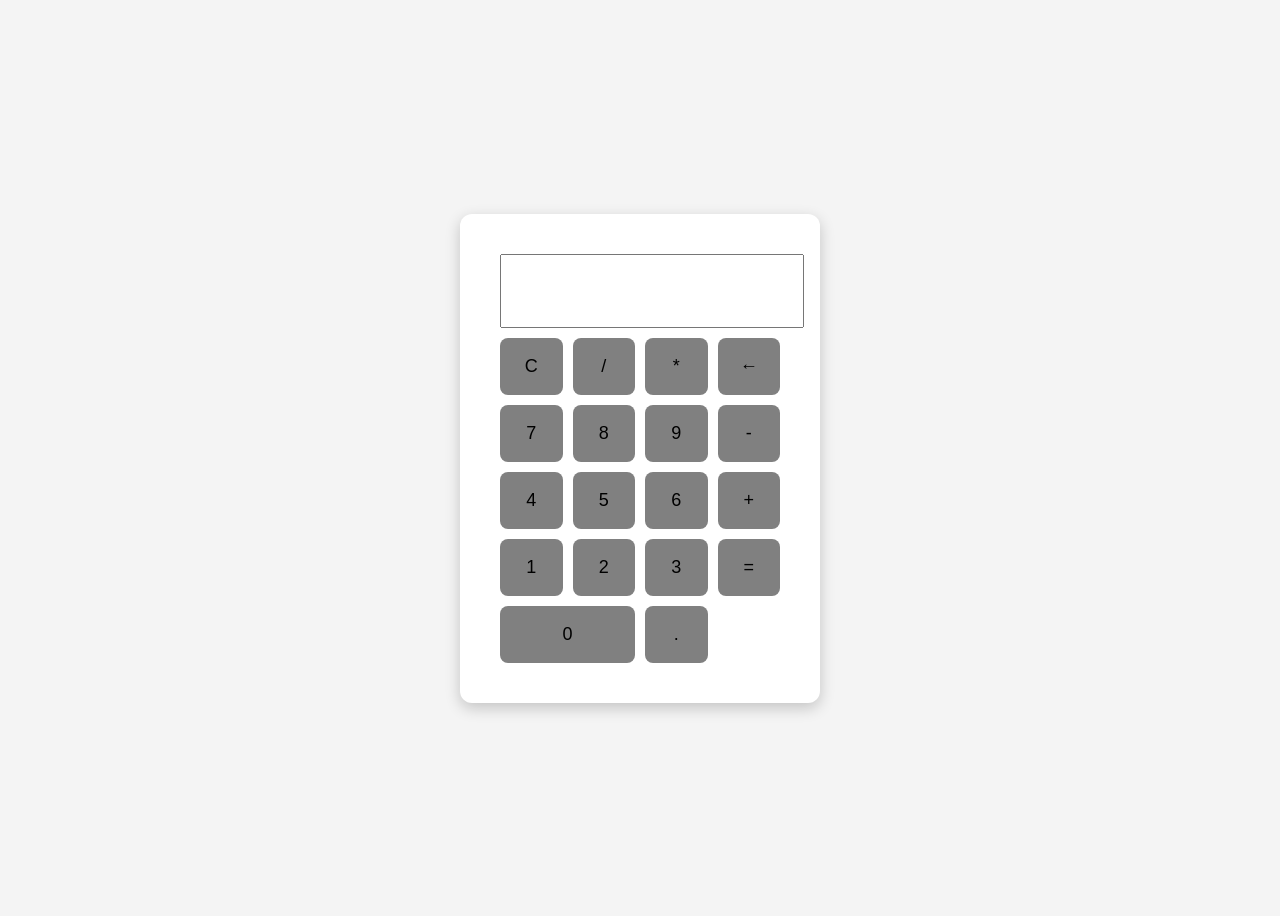
<file: Calculator application/index.html>
<!DOCTYPE html>
<html lang="en">
<head>
  <meta charset="UTF-8">
  <title>Keyboard Calculator</title>
  <link rel="stylesheet" href="style.css">
</head>
<body>

<div class="calculator">
  <input type="text" id="display" readonly />

  <div class="buttons">
    <button onclick="clearDisplay()">C</button>
    <button onclick="appendValue('/')">/</button>
    <button onclick="appendValue('*')">*</button>
    <button onclick="deleteLast()">←</button>

    <button onclick="appendValue('7')">7</button>
    <button onclick="appendValue('8')">8</button>
    <button onclick="appendValue('9')">9</button>
    <button onclick="appendValue('-')">-</button>

    <button onclick="appendValue('4')">4</button>
    <button onclick="appendValue('5')">5</button>
    <button onclick="appendValue('6')">6</button>
    <button onclick="appendValue('+')">+</button>

    <button onclick="appendValue('1')">1</button>
    <button onclick="appendValue('2')">2</button>
    <button onclick="appendValue('3')">3</button>
    <button onclick="calculate()">=</button>

    <button class="zero" onclick="appendValue('0')">0</button>
    <button onclick="appendValue('.')">.</button>
  </div>
</div>

<script src="./script.js"></script>
</body>
</html>
</file>
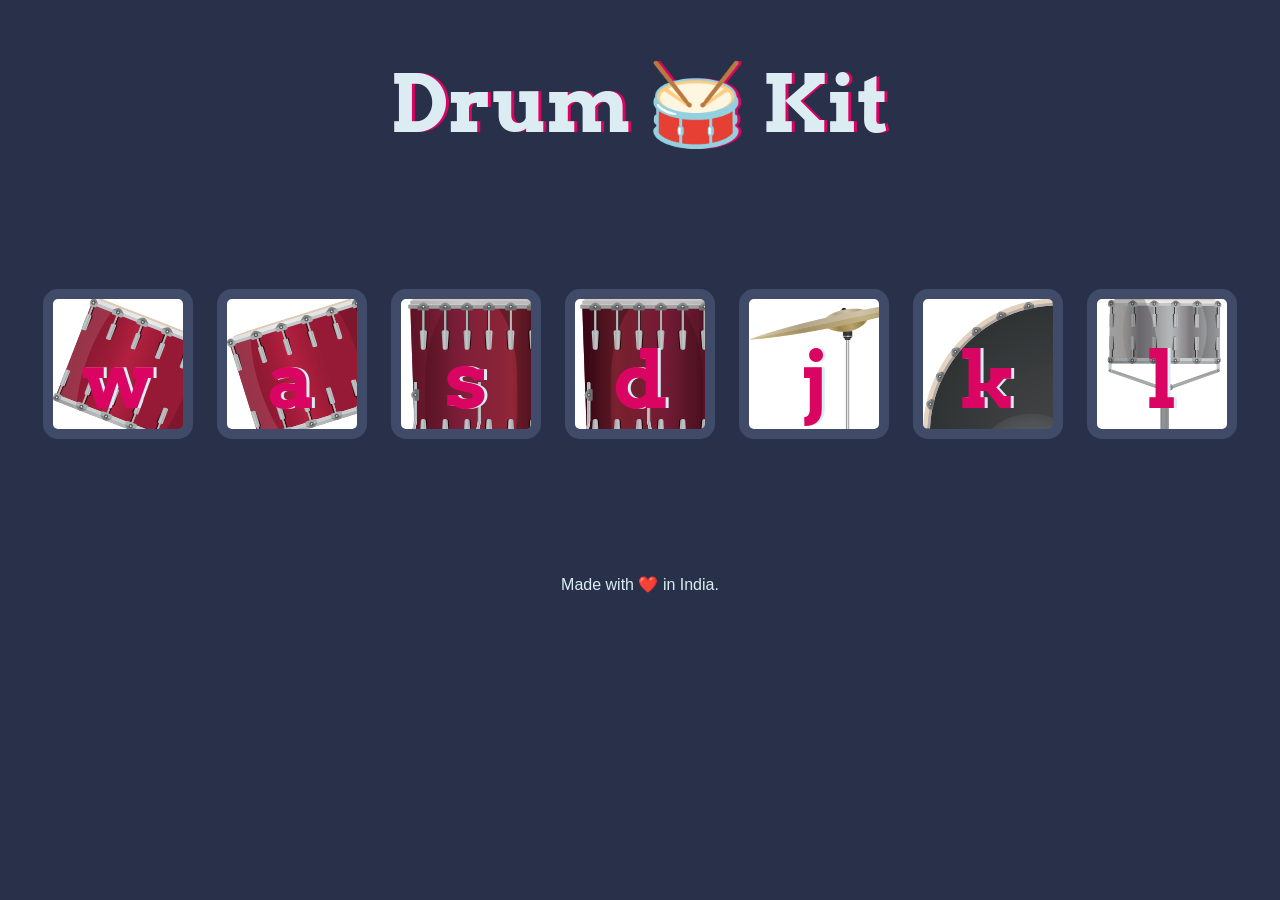
<file: Drum Kit Starting Files/index.html>
<!DOCTYPE html>
<html lang="en" dir="ltr">

<head>
  <meta charset="utf-8">
  <title>Drum Kit</title>
  <link rel="stylesheet" href="styles.css">
  <link href="https://fonts.googleapis.com/css?family=Arvo" rel="stylesheet">
</head>

<body>

  <h1 id="title">Drum 🥁 Kit</h1>
  <div class="set">
    <button class="w drum">w</button>
    <button class="a drum">a</button>
    <button class="s drum">s</button>
    <button class="d drum">d</button>
    <button class="j drum">j</button>
    <button class="k drum">k</button>
    <button class="l drum">l</button>
  </div>


  <footer>
    Made with ❤️ in India.
  </footer>
  <script src="index.js"></script>
</body>

</html>
</file>
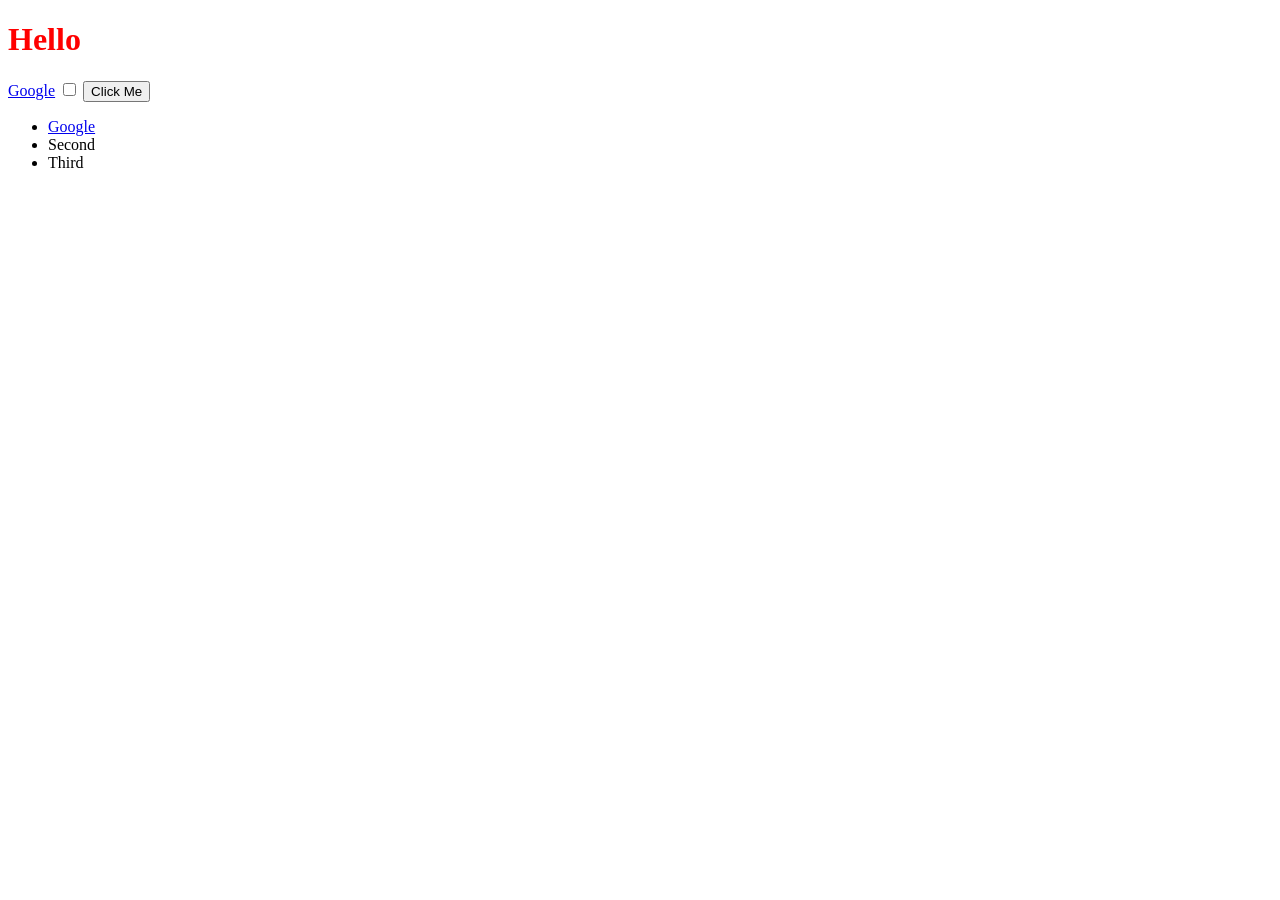
<file: DOM Challenge Starting Files/DOM Challenge Starting Files/index.html>
<!DOCTYPE html>
<html lang="en" dir="ltr">
  <head>
    <meta charset="utf-8">
    <title>My Website</title>
    <link rel="stylesheet" href="styles.css">

  </head>
  <body>

    <h1 id="title">Hello</h1>
    <a href="https://www.google.com">Google</a>
    <input type="checkbox">

    <button class="btn">Click Me</button>

    <ul id="list">
      <li class="item">
        <a href="https://www.google.com">Google</a>
      </li>
      <li class="item">Second</li>
      <li class="item">Third</li>
    </ul>

  </body>
  <footer>
    
  </footer>

</html>
</file>
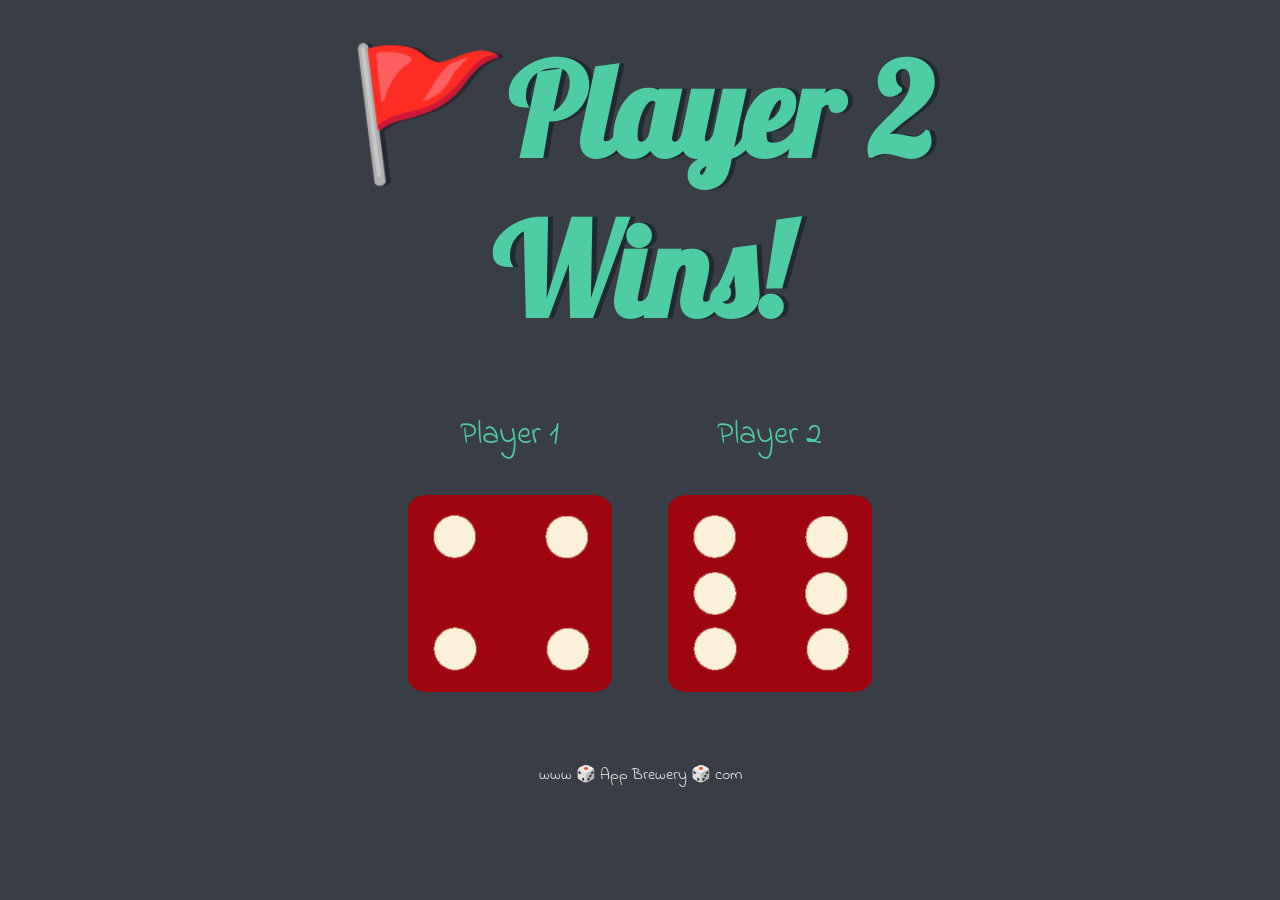
<file: Dicee+Challenge+-+Starting+Files/dicee.html>
<!DOCTYPE html>
<html lang="en" dir="ltr">
  <head>
    <meta charset="utf-8" />
    <title>Dicee</title>
    <link rel="stylesheet" href="styles.css" />
    <link
      href="https://fonts.googleapis.com/css?family=Indie+Flower|Lobster"
      rel="stylesheet"
    />
  </head>
  <body>
    <div class="container">
      <h1>Refresh Me</h1>

      <div class="dice">
        <p>Player 1</p>
        <img class="img1" src="./images/dice6.png"alt="dice6_img"/>
      </div>

      <div class="dice">
        <p>Player 2</p>
        <img class="img2" src="./images/dice6.png" alt="dice6_img" />
      </div>
    </div>

    <footer>www 🎲 App Brewery 🎲 com</footer>
    <script src="./index.js"></script>
  </body>
</html>




<!-- TODO's:

1. Create a new Javascript file called index.js and link to it from the index.html file.
2. In the Dicee project, there is a folder called images, add the images of dice6.png as the source to both of the <img> elements.
3. Inside index.js, create a new variable called randomNumber1 then set the value of this variable to a random number between 1 and 6. Test it out in the console to make sure it works as expected.
4. Use the random number you created in the last step to pick out a random dice image between dice1.png to dice 6.png then place this image inside the left <img> element.
5. Do the same for the right hand side image element.
6. Change the text in the h1, (which currently says Refresh Me) to show which user won or if there was a draw depending on the dice values of player 1 (left) and player 2 (right). -->
</file>
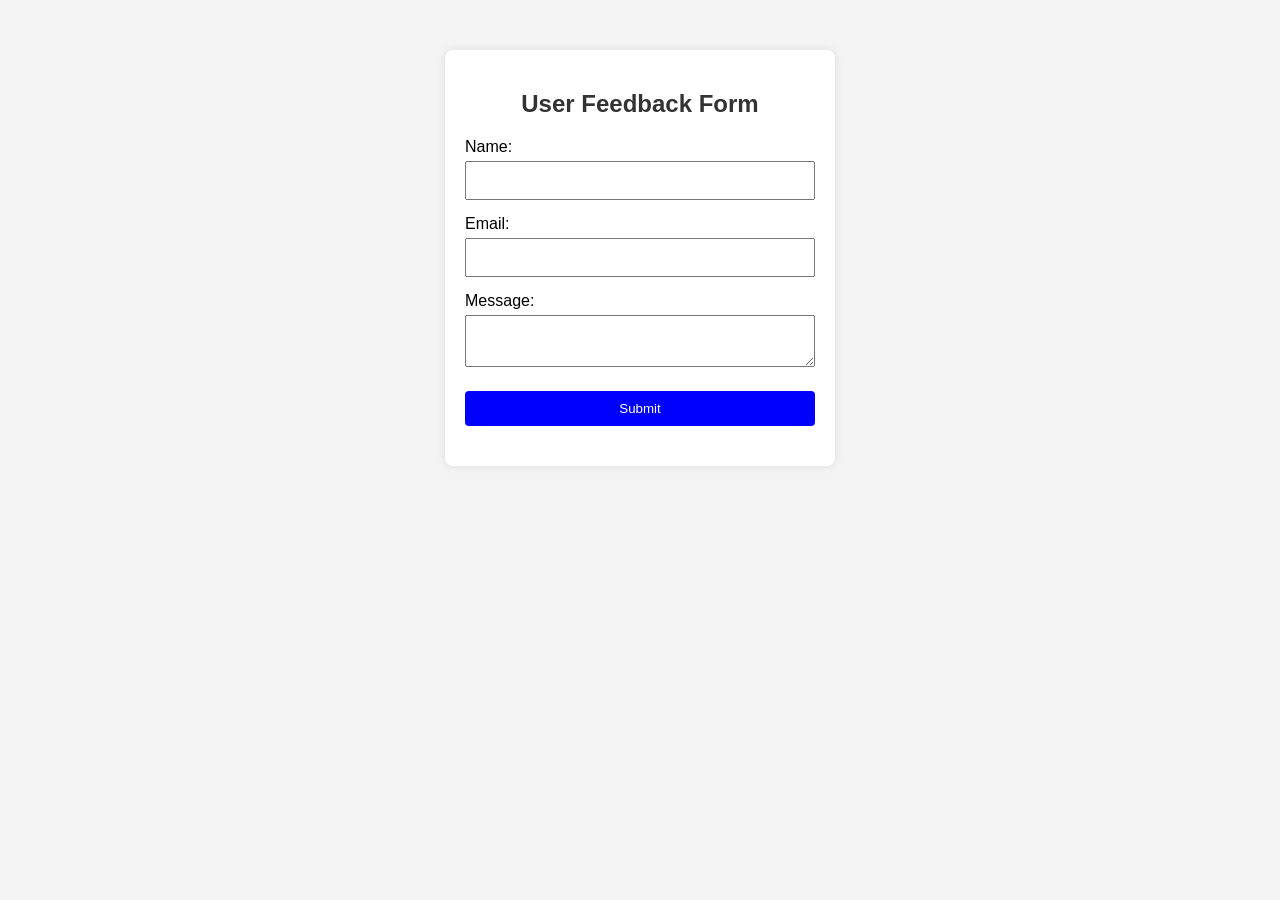
<file: formlocalstorage/formstorage.html>
<!-- index.html -->
<!DOCTYPE html>
<html lang="en">
<head>
<meta charset="UTF-8" />
<meta name="viewport" content="width=device-width, initial-scale=1.0"/>
<title>Simple Form</title>
<link rel="stylesheet" href="./formstorage.css">
</head>
<body>
<div class="form-container">
<h2>User Feedback Form</h2>
<form id="userForm">
<label for="name">Name:</label>
<input type="text" id="name" name="name" required />

<label for="email">Email:</label>
<input type="email" id="email" name="email" required />

<label for="message">Message:</label>
<textarea id="message" name="message" required></textarea>

<button type="submit">Submit</button>
</form>
<div id="output"></div>
</div>

<script src="./formstorage.js"></script>
</body>
</html>
</file>
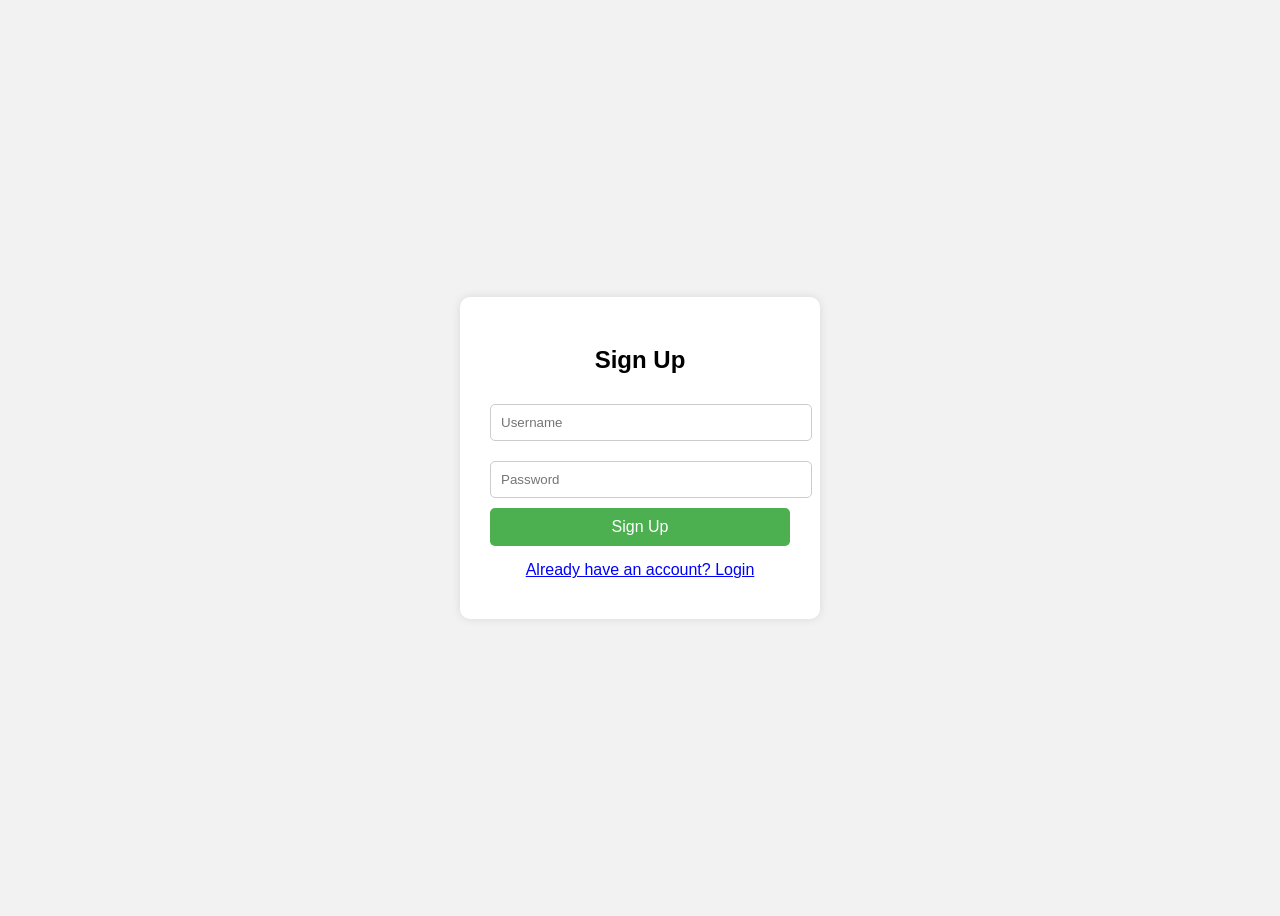
<file: formpractice/form.html>
<!DOCTYPE html>
<html lang="en">
<head>
<meta charset="UTF-8" />
<meta name="viewport" content="width=device-width, initial-scale=1.0"/>
<title>Login & Signup</title>
 <link rel="stylesheet" href="./form.css">
</head>
<body>

    <div class="container">
    <h2 id="formTitle">Sign Up</h2>

    <form id="userForm">
    <input type="text" id="username" placeholder="Username" required />
    <input type="password" id="password" placeholder="Password" required />
    <button type="submit" id="submitBtn">Sign Up</button>
    </form>

    <div class="toggle-link" id="toggleForm">Already have an account? Login</div>
    <div class="message" id="message"></div>
    </div>
<script src="form.js"></script>

</body>
</html>
</file>
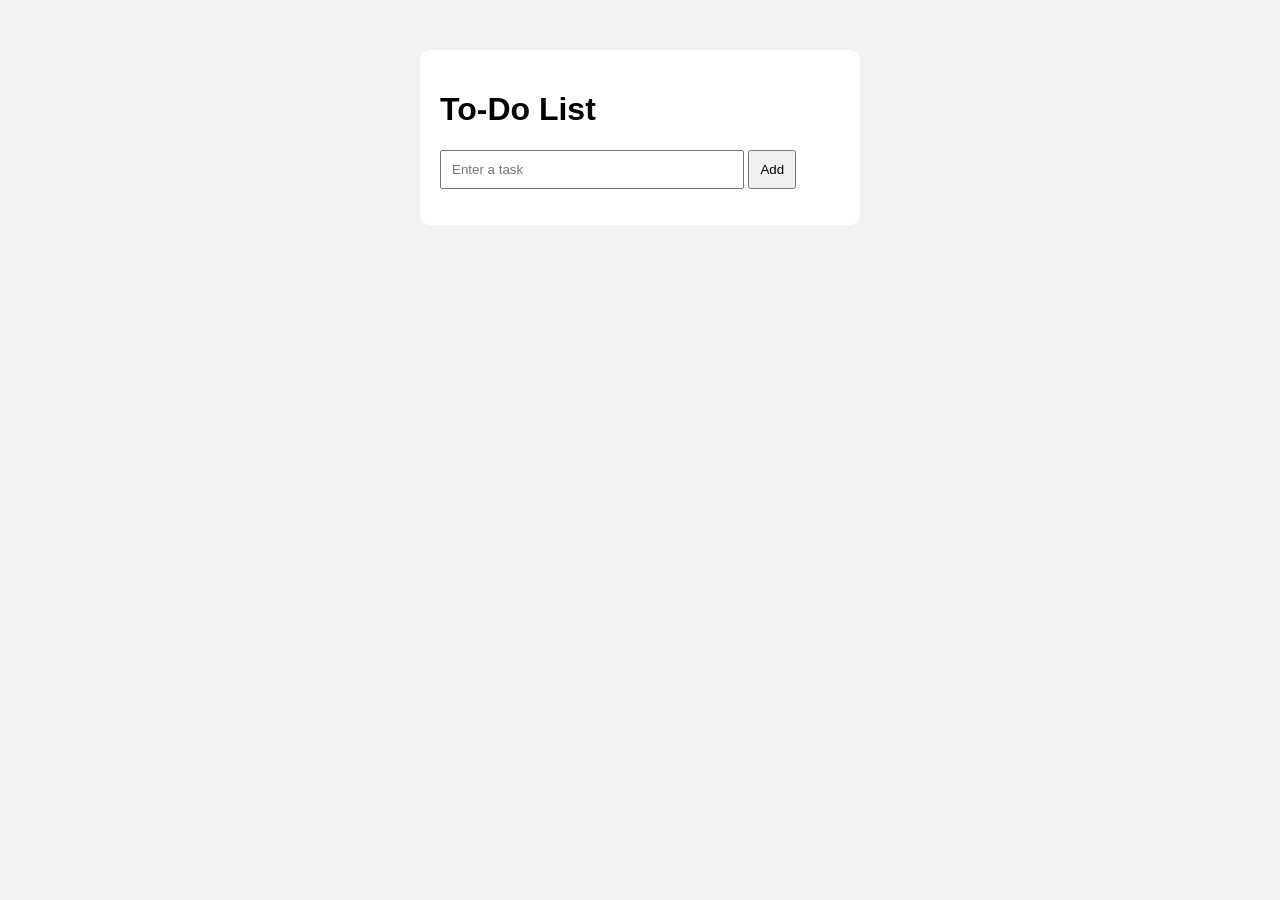
<file: Todo_list/todo.html>
<!DOCTYPE html>
<html>
<head>
    <title>To-Do List</title>
    <link rel="stylesheet" href="todo.css">
</head>
<body>

    <div class="container">
        <h1>To-Do List</h1>

        <input type="text" id="taskInput" placeholder="Enter a task">

        <button id="addBtn">Add</button>

        <ul id="taskList"></ul>
    </div>

    <script src="todo.js"></script>

</body>
</html>
</file>
<file: Calculator application/style.css>
body {
  background: #f4f4f4;
  display: flex;
  height: 100vh;
  justify-content: center;
  align-items: center;
  font-family: Arial, sans-serif;
}

.calculator {
  background: white;
  padding: 40px;
  border-radius: 12px;
  box-shadow: 0 5px 15px rgba(0,0,0,0.2);
  width: 280px;
}

#display {
  width: 100%;
  height: 50px;
  font-size: 24px;
  text-align: right;
  margin-bottom: 10px;
  padding: 10px;
}

.buttons {
  display: grid;
  grid-template-columns: repeat(4, 1fr);
  gap: 10px;
}

button {
  padding: 18px;
  font-size: 18px;
  border: none;
  background: grey;
  border-radius: 8px;
  cursor: pointer;
}

button:hover {
  background: whitesmoke;
}

.zero {
  grid-column: span 2;
}
</file>
<file: Drum Kit Starting Files/styles.css>
body {
  text-align: center;
  background-color: #283149;
}

h1 {
  font-size: 5rem;
  color: #DBEDF3;
  font-family: "Arvo", cursive;
  text-shadow: 3px 0 #DA0463;

}

footer {
  color: #DBEDF3;
  font-family: sans-serif;
}

.w {
 background-image: url(./images/tom1.png);
}

.a {
  background-image: url(./images/tom2.png);
}

.s {
   background-image: url(./images/tom3.png);
}

.d {
   background-image: url(./images/tom4.png);
}

.j {
  background-image: url(./images/crash.png);
}

.k {
   background-image: url(./images/kick.png);
}

.l {
   background-image: url(./images/snare.png);
}

.set {
  margin: 10% auto;
}

.game-over {
  background-color: red;
  opacity: 0.8;
}

.pressed {
  box-shadow: 0 3px 4px 0 #DBEDF3;
  opacity: 0.5;
}

.red {
  color: red;
}

.drum {
  outline: none;
  border: 10px solid #404B69;
  font-size: 5rem;
  font-family: 'Arvo', cursive;
  line-height: 2;
  font-weight: 900;
  color: #DA0463;
  text-shadow: 3px 0 #DBEDF3;
  border-radius: 15px;
  display: inline-block;
  width: 150px;
  height: 150px;
  text-align: center;
  margin: 10px;
  background-color: white;
}
</file>
<file: DOM Challenge Starting Files/DOM Challenge Starting Files/styles.css>
h1 {
  color: red;
}
</file>
<file: Dicee+Challenge+-+Starting+Files/styles.css>
.container {
  width: 70%;
  margin: auto;
  text-align: center;
}

.dice {
  text-align: center;
  display: inline-block;

}

body {
  background-color: #393E46;
}

h1 {
  margin: 30px;
  font-family: 'Lobster', cursive;
  text-shadow: 5px 0 #232931;
  font-size: 8rem;
  color: #4ECCA3;
}

p {
  font-size: 2rem;
  color: #4ECCA3;
  font-family: 'Indie Flower', cursive;
}

img {
  width: 80%;
}

footer {
  margin-top: 5%;
  color: #EEEEEE;
  text-align: center;
  font-family: 'Indie Flower', cursive;

}
</file>
<file: formlocalstorage/formstorage.css>
body {
font-family: Arial, sans-serif;
background-color: #f4f4f4;
}

.form-container {
background-color: white;
padding: 20px;
margin: 50px auto;
width: 350px;
box-shadow: 0 0 10px rgba(0,0,0,0.1);
border-radius: 8px;
}

h2 {
text-align: center;
color: #333;
}

label {
display: block;
margin-top: 15px;
}

input,
textarea {
width: 100%;
padding: 10px;
margin-top: 5px;
box-sizing: border-box;
}

button {
margin-top: 20px;
padding: 10px;
width: 100%;
background-color: blue;
color: white;
border: none;
cursor: pointer;
border-radius: 4px;
}

#output {
margin-top: 20px;
color: green;
font-weight: bold;
text-align: center;
}
</file>
<file: formpractice/form.css>
body {
    font-family: Arial, sans-serif;
    background: #f2f2f2;
    display: flex;
    justify-content: center;
    align-items: center;
    height: 100vh;
    }
    .container {
    background: white;
    padding: 30px;
    border-radius: 10px;
    box-shadow: 0 0 10px rgba(0,0,0,0.1);
    width: 300px;
    }
    h2 {
    text-align: center;
    margin-bottom: 20px;
    }
    input[type="text"], input[type="password"] {
    width: 100%;
    padding: 10px;
    margin: 10px 0;
    border-radius: 5px;
    border: 1px solid #ccc;
    }
    button {
    width: 100%;
    padding: 10px;
    background-color: #4CAF50;
    border: none;
    color: white;
    font-size: 16px;
    border-radius: 5px;
    cursor: pointer;
    }
    button:hover {
    background-color: #45a049;
    }
    .toggle-link {
    text-align: center;
    margin-top: 15px;
    cursor: pointer;
    color: blue;
    text-decoration: underline;
    }
    .message {
    text-align: center;
    margin-top: 10px;
    color: red;
    }
</file>
<file: Todo_list/todo.css>
body {
    font-family: Arial;
    background-color: #f2f2f2;
}

.container {
    width: 400px;
    margin: 50px auto;
    background: white;
    padding: 20px;
    border-radius: 10px;
}

input {
    width: 70%;
    padding: 10px;
}

button {
    padding: 10px;
    cursor: pointer;
}

li {
    margin-top: 10px;
    padding: 10px;
    background: #eee;
    list-style: none;
    display: flex;
    justify-content: space-between;
    align-items: center;
}

.completed {
    text-decoration: line-through;
    color: gray;
}
</file>
